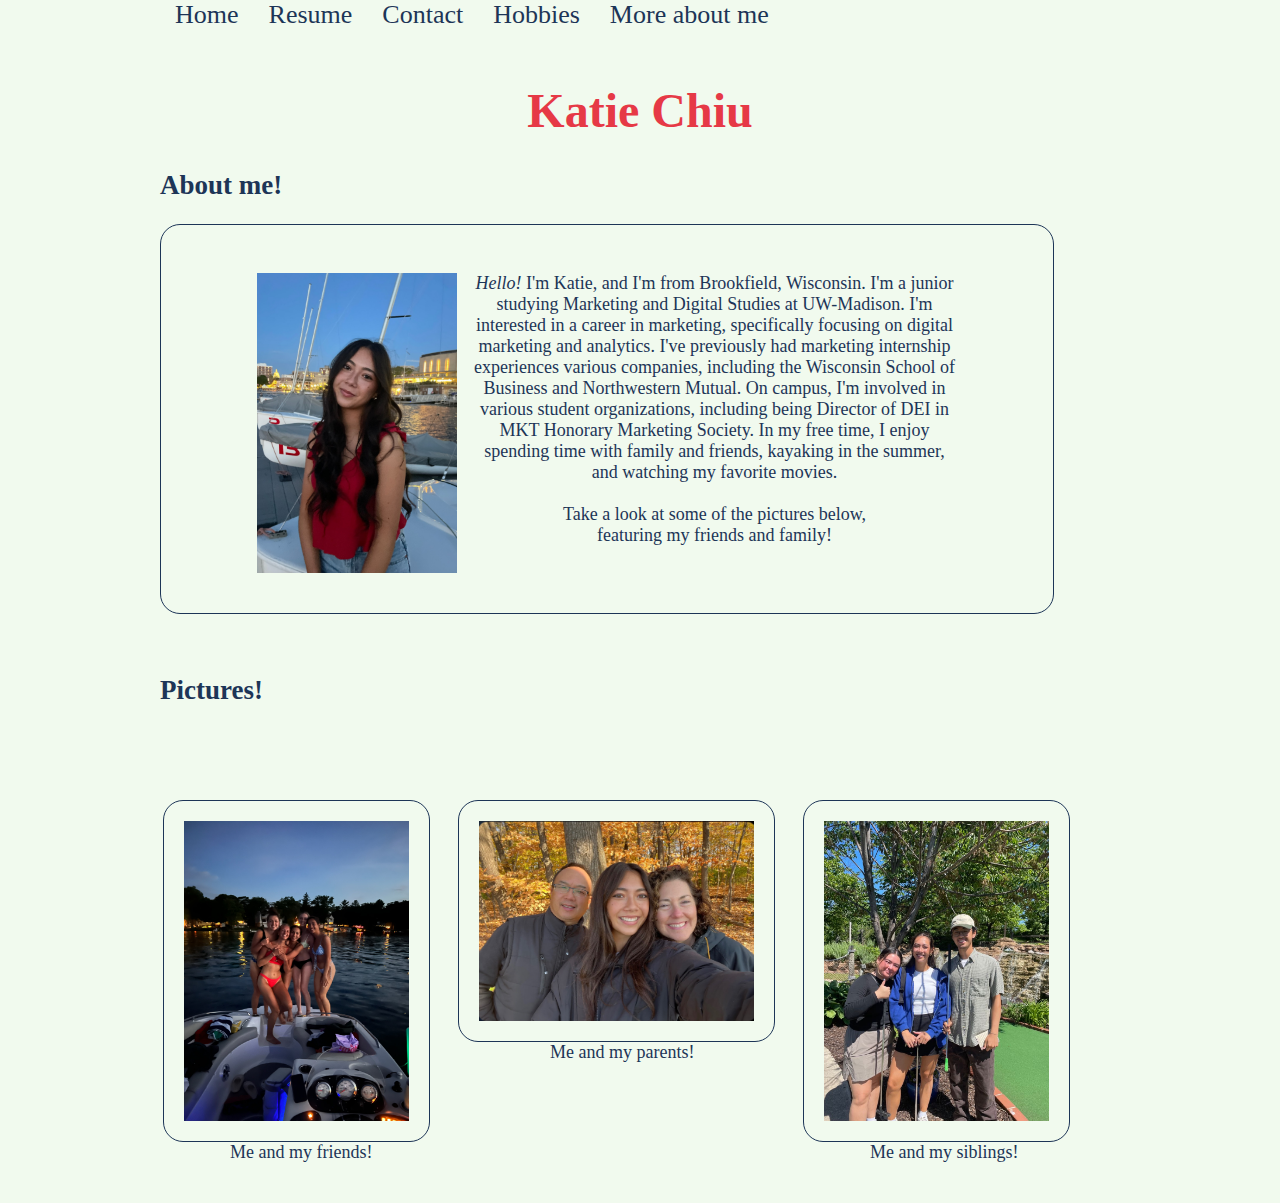
<file: index.html>
<!doctype html>
<html>
<head>
<meta charset="UTF-8">
<title>Homepage</title>
<link rel="stylesheet" type="text/css" href="css/index2.css"/>
</head>

<body>
<nav>
<ul>
	<li><a href="index.html">Home</a></li>
	<li><a href="resume.html">Resume</a></li>
	<li><a href="contact.html">Contact</a></li>
	<li><a href="hobbies.html">Hobbies</a></li>
	<li><a href="more about me.html">More about me</a></li>
</ul>
</nav>
<br>
<h1>Katie Chiu</h1>
<main>
<h2>About me!</h2>
<p id="intro">
	<img id="bio" src="images/headshot.png" alt="Picture of me" width="200" height="300" align="left">
	<em>Hello!</em> I'm Katie, and I'm from Brookfield, Wisconsin. I'm a junior studying Marketing and Digital Studies at UW-Madison. I'm interested in a career in marketing, specifically focusing on digital marketing and analytics. I've previously had marketing internship experiences various companies, including the Wisconsin School of Business and Northwestern Mutual. On campus, I'm involved in various student organizations, including being Director of DEI in MKT Honorary Marketing Society. In my free time, I enjoy spending time with family and friends, kayaking in the summer, and watching my favorite movies. 
	<br>
	<br>
	Take a look at some of the pictures below, 
	<br>
	featuring my friends and family!</p>
</main>	
<br>
<h2>Pictures!</h2>
<div class="wrapper">
 <div class="entry">
 <figure><img src="images/friends.JPG" alt="me and my friends" width="225" height="300" align="right"/>
 <figcaption>Me and my friends!</figcaption>
 </figure>
 </div>
	
 <div class="entry">
 <figure><img id="parents" src="images/parents.JPG" alt="me and my parents" width="275" height="200" align="right"/>
 <figcaption>Me and my parents!</figcaption>
 </figure>
 </div>
	
<div class="entry">
 <figure><img src="images/siblings.JPG" alt="me and my siblings" width="225" height="300" align="right"/>
 <figcaption>Me and my siblings!</figcaption>
 </figure>
 </div>
</div>

	
</body>
</html>
</file>
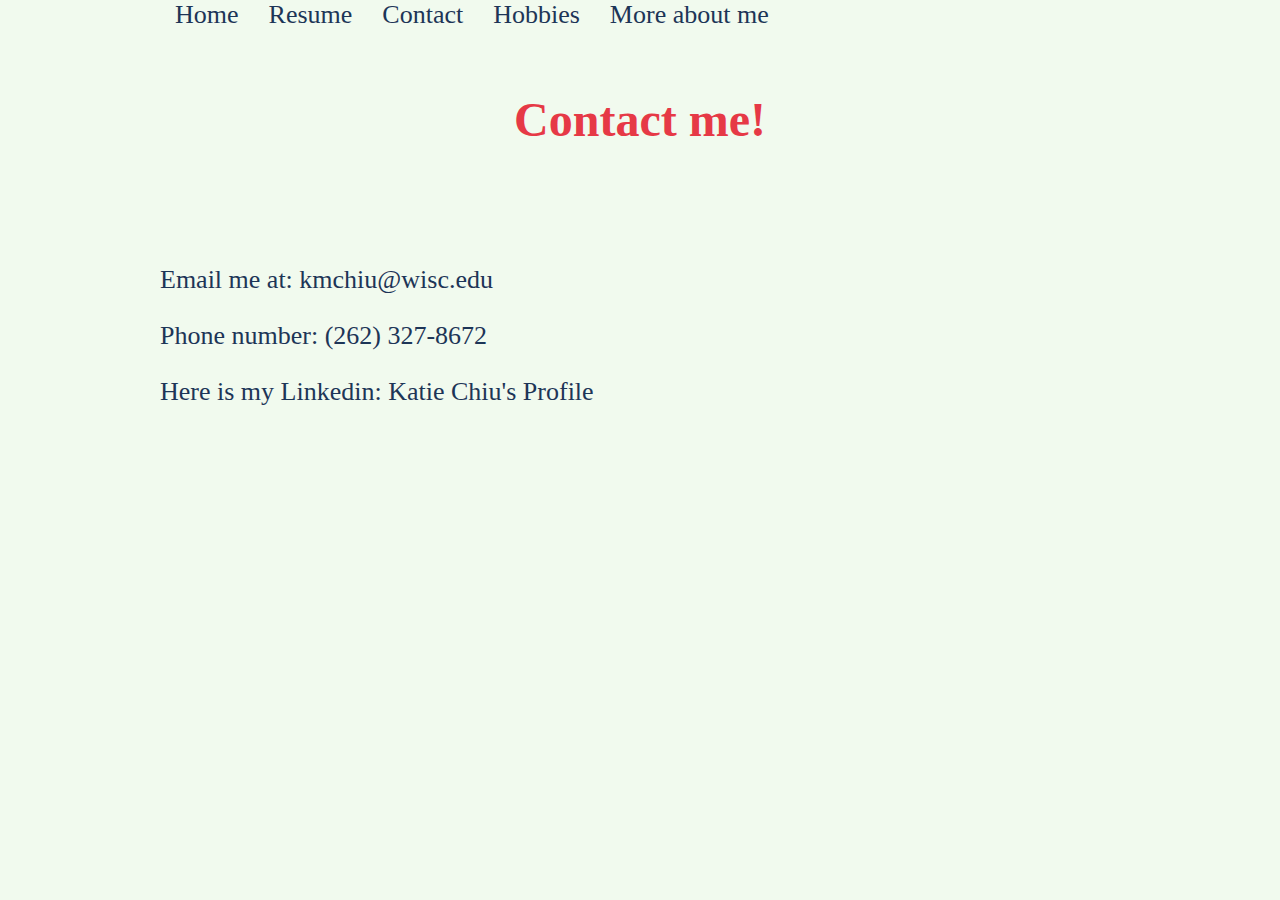
<file: contact.html>
<!doctype html>
<html>
<head>
<meta charset="UTF-8">
<title>contact</title>
<link rel="stylesheet" type="text/css" href="css/index2.css"/>
</head>
	
<body>
<nav>
<ul>
	<li><a href="index.html">Home</a></li>
	<li><a href="resume.html">Resume</a></li>
	<li><a href="contact.html">Contact</a></li>
	<li><a href="hobbies.html">Hobbies</a></li>
	<li><a href="more about me.html">More about me</a></li>
</ul>
</nav>
<br>
<h1>Contact me!</h1>
	
<br>
<br>

<body id="contact">
<p>Email me at: <a href="mailto: kmchiu@wisc.edu">kmchiu@wisc.edu</a></p>
<p>Phone number: (262) 327-8672</p>
<p>Here is my Linkedin: <a href="https://www.linkedin.com/in/katie-chiu-a72b861b7/">Katie Chiu's Profile</a></p>
</body>
	
</body>
</html>
</file>
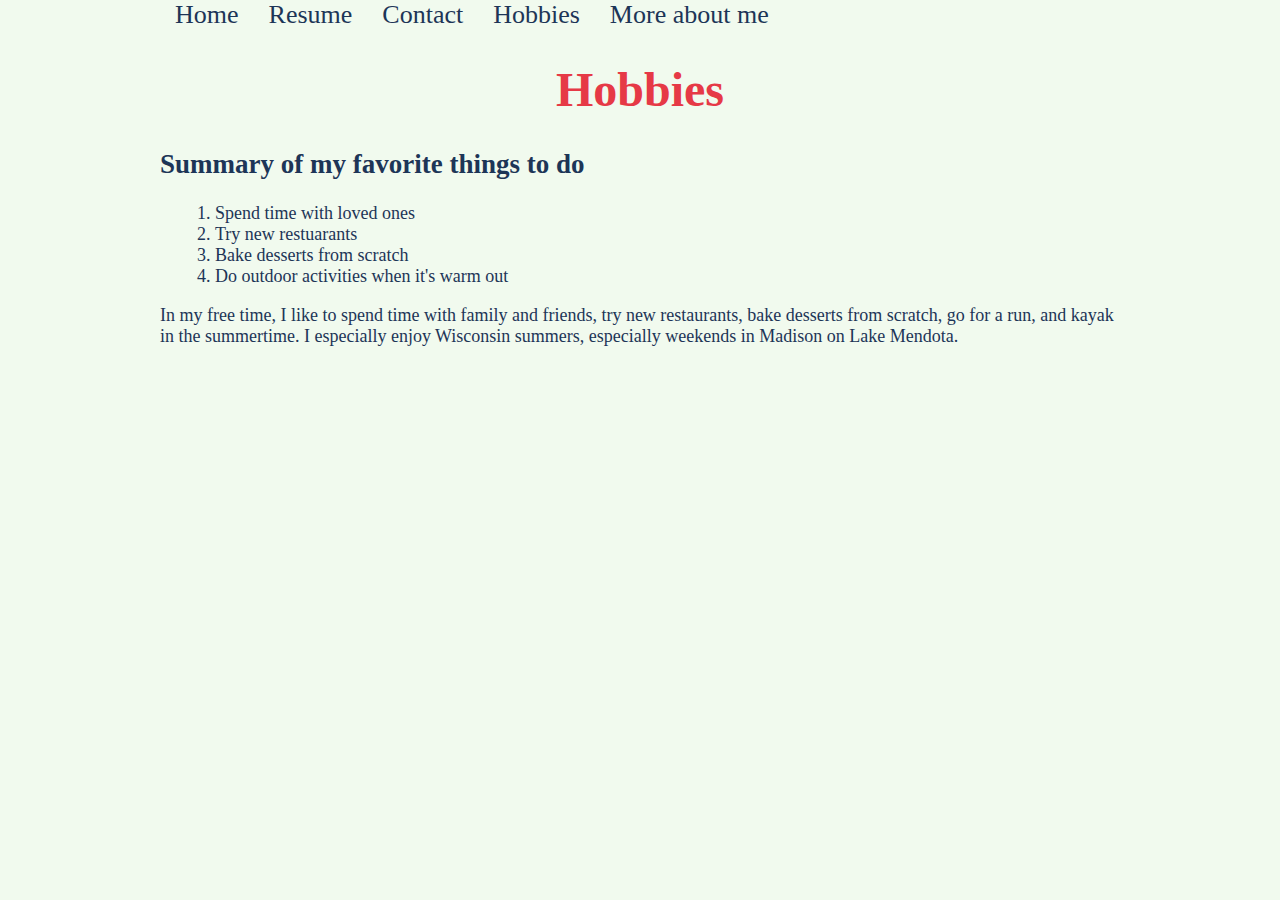
<file: hobbies.html>
<!doctype html>
<html>
<head>
<meta charset="UTF-8">
<title>Hobbies</title>
<link rel="stylesheet" type="text/css" href="css/index2.css"/>
</head>
	
<body>
<nav>
<ul>
	<li><a href="index.html">Home</a></li>
	<li><a href="resume.html">Resume</a></li>
	<li><a href="contact.html">Contact</a></li>
	<li><a href="hobbies.html">Hobbies</a></li>
	<li><a href="more about me.html">More about me</a></li>
</ul>
</nav>
<h1>Hobbies</h1>

<h2>Summary of my favorite things to do</h2>
<ol>
<li>Spend time with loved ones</li>
<li>Try new restuarants</li>
<li>Bake desserts from scratch</li>
<li>Do outdoor activities when it's warm out</li>
</ol>

<body id="hobbies">
<p>In my free time, I like to spend time with family and friends, try new restaurants, bake desserts from scratch, go for a run, and kayak in the summertime. I especially enjoy Wisconsin summers, especially weekends in Madison on Lake Mendota.</p>

</body>
	

</body>
</html>
</file>
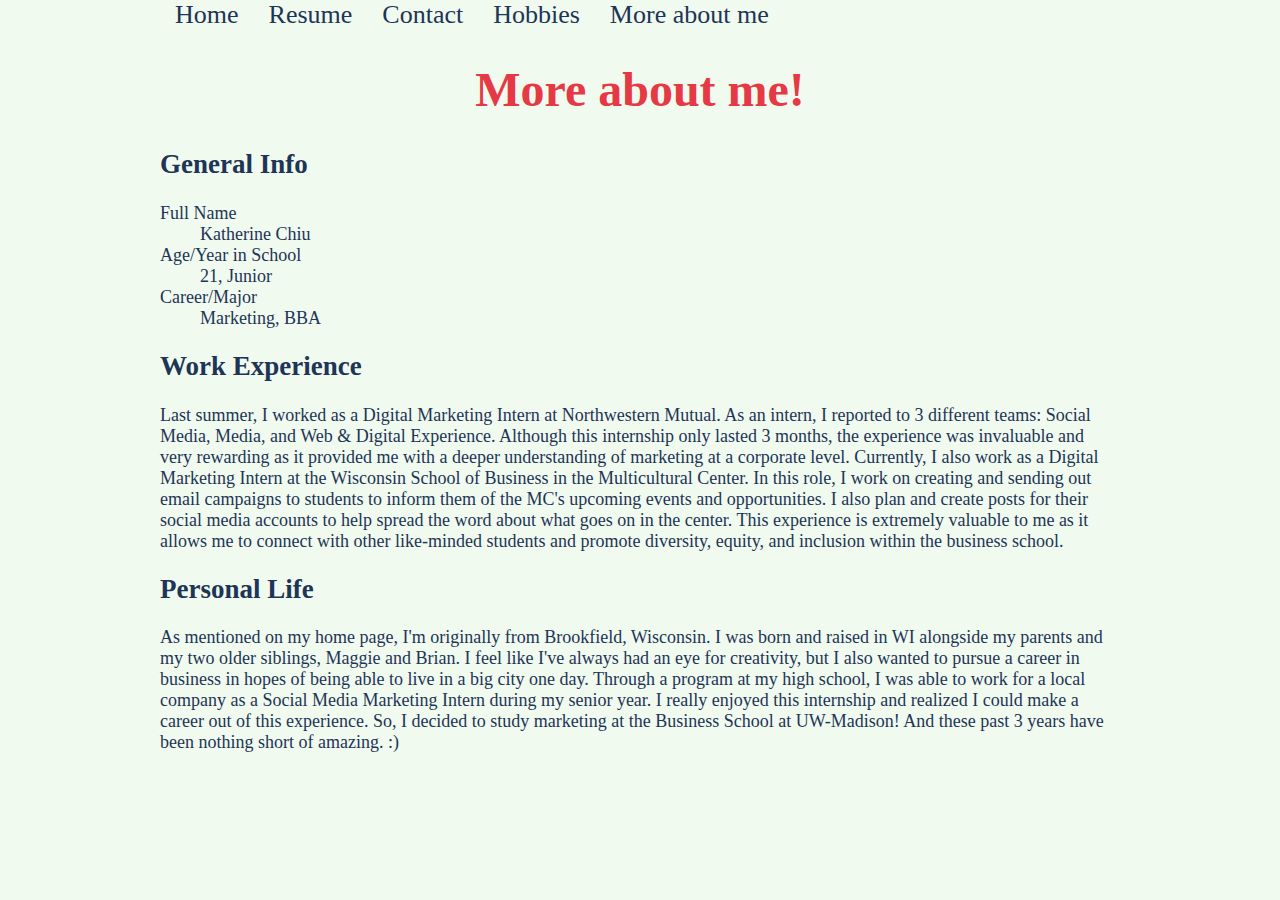
<file: more about me.html>
<!doctype html>
<html>
<head>
<meta charset="UTF-8">
<title>More about me</title>
<link rel="stylesheet" type="text/css" href="css/index2.css"/>
</head>
	
<body>
<nav>
<ul>
	<li><a href="index.html">Home</a></li>
	<li><a href="resume.html">Resume</a></li>
	<li><a href="contact.html">Contact</a></li>
	<li><a href="hobbies.html">Hobbies</a></li>
	<li><a href="more about me.html">More about me</a></li>

</ul>
</nav>
<h1>More about me!</h1>
	
<body id="more about me">
<h2>General Info</h2>
<dl>
  <dt>Full Name</dt>
  <dd>Katherine Chiu</dd>

  <dt>Age/Year in School</dt>
  <dd>21, Junior</dd>

  <dt>Career/Major</dt>
  <dd>Marketing, BBA</dd>
</dl>


<h2>Work Experience</h2>
<p>Last summer, I worked as a Digital Marketing Intern at Northwestern Mutual. As an intern, I reported to 3 different teams: Social Media, Media, and Web & Digital Experience. Although this internship only lasted 3 months, the experience was invaluable and very rewarding as it provided me with a deeper understanding of marketing at a corporate level. Currently, I also work as a Digital Marketing Intern at the Wisconsin School of Business in the Multicultural Center. In this role, I work on creating and sending out email campaigns to students to inform them of the MC's upcoming events and opportunities. I also plan and create posts for their social media accounts to help spread the word about what goes on in the center. This experience is extremely valuable to me as it allows me to connect with other like-minded students and promote diversity, equity, and inclusion within the business school.</p>

<h2>Personal Life</h2>
<p>As mentioned on my home page, I'm originally from Brookfield, Wisconsin. I was born and raised in WI alongside my parents and my two older siblings, Maggie and Brian. I feel like I've always had an eye for creativity, but I also wanted to pursue a career in business in hopes of being able to live in a big city one day. Through a program at my high school, I was able to work for a local company as a Social Media Marketing Intern during my senior year. I really enjoyed this internship and realized I could make a career out of this experience. So, I decided to study marketing at the Business School at UW-Madison! And these past 3 years have been nothing short of amazing. :)</p>

</body>

</body>
</html>
</file>
<file: css/index2.css>
@charset "UTF-8";
/* CSS Document */

/* Coolor color palette
#e63946 red
#f1faee beige
#a8dadc light blue
#457b9d medium blue
#1d3557 dark blue
*/

body {
	width: 960px;
	margin: 0 auto;
	font-family: "Consolas, 'Andale Mono', 'Lucida Console', 'Lucida Sans Typewriter', Monaco, 'Courier New', 'monospace'";
	font-size: 18px;
	color: #1D3557;
	background-color: #F1FAEE;
	}
nav li {
	display: flex; 
  	justify-content: center; 
  	align-items: center; 
	}
ul {
  display: flex;
  padding: 0;
  margin: 0;
  list-style-type: none;
	}

li {
  margin: 0 15px;
	}
a:link {
	font-size: 26px;
	text-decoration: none;
	color: #1D3557;
	}
#intro {
	padding-left: 10%;
	padding-right: 10%;
	padding-bottom: 7%;
	padding-top: 5%;
	border-width: thin;
	border-style: solid;
	border-color:#1D3557;
	border-radius: 20px;
	width: 700px;
	text-align: center;
	}
#bio {
	display: inline;
	margin-right: 15px;
	}
h1 {
	font-family: "Consolas, "Andale Mono", "Lucida Console", "Lucida Sans Typewriter", Monaco, "Courier New", "monospace"";
	font-size: 48px;
	color: #E63946;
	text-align: center;
	}
.wrapper {
 width: 960px;
 margin: 0px auto;
}
.entry {
 width: 220px;
 height: 198px;
	float: left;
	margin: 50px;
	}
figure {
 width: 200px;
 height: 170px;
 padding: 20px;
	display: inline;
 text-align: left;
	}
 
figure img {
 border: 1px solid #d6d6d6;
	padding: 20px;
	border-width: thin;
	border-style: solid;
	border-color:#1D3557;
	border-radius: 20px;
	}
#parents {
	position: relative;
	left: 25px;
}
 
figcaption {
	 padding-left: 20px;
	}
#resume {
	margin: 0 auto;
}
#contact {
	font-size: 26px;
}
</file>
